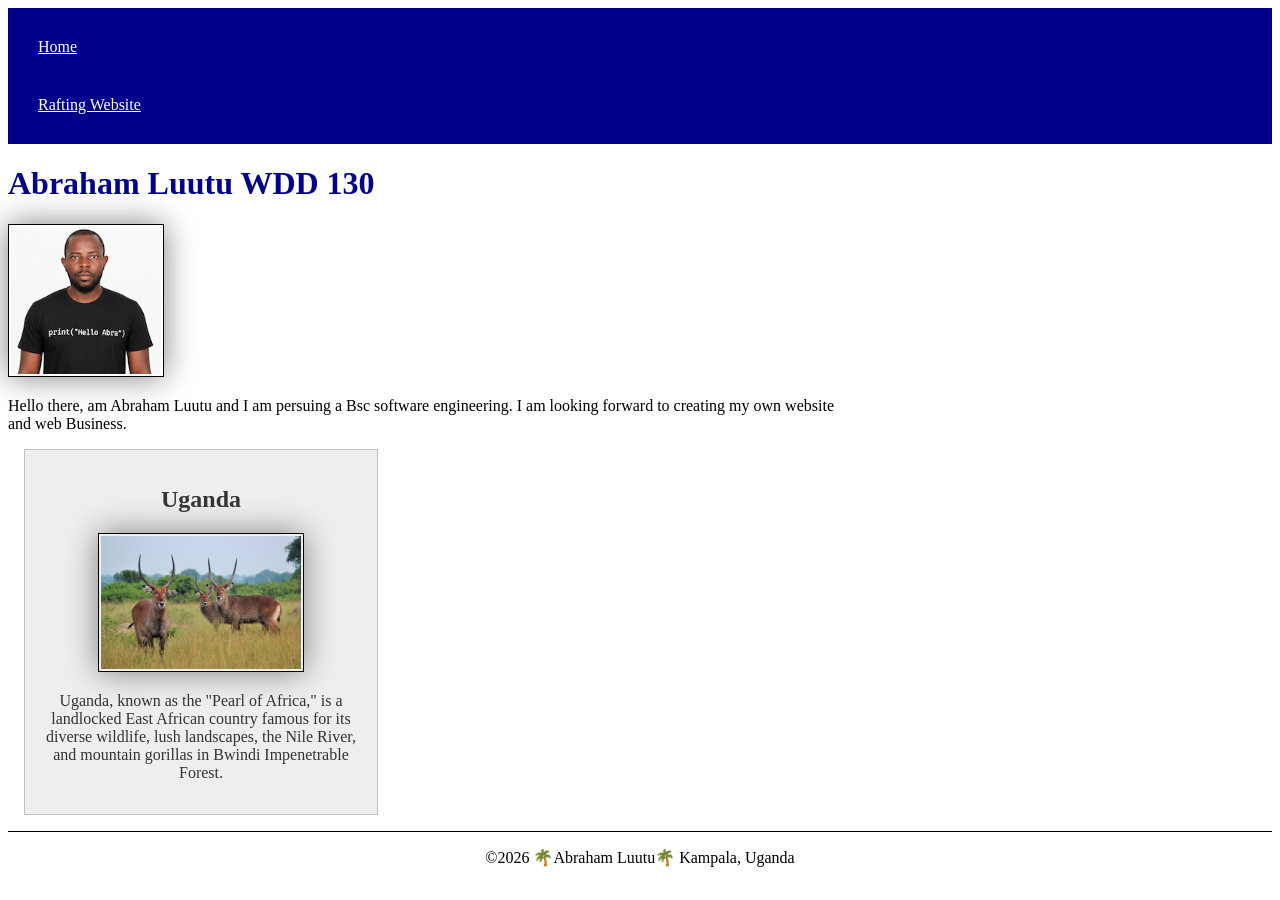
<file: index.html>
<!DOCTYPE html>
<html lang="en">

<head>
    <meta charset="UTF-8">
    <meta name="viewport" content="width=device-width, initial-scale=1.0">
    <title>Abraham Luutu | WDD 130</title>
    <meta name="description" content="This is Abraham Luutu WDD130 Homepage Enhancement with a lot of features including css and many more tags.">
    <meta name="author" content="Abraham Luutu">
    <link rel="stylesheet" href="styles/styles.css">
</head>

<body>
    <header>
        <nav>
            <a href="#">Home</a>
            <a href="wwr/">Rafting Website</a>
        </nav>
    </header>
    <main>
        <h1>Abraham Luutu WDD 130</h1>
        <img src="images/profile.jpg" alt="Abraham Luutu" width="200">
        <p>Hello there, am Abraham Luutu and I am persuing a Bsc software engineering. I am looking
            forward to creating my own website and web Business.</p>
    </main>
    <aside>
        <h2>Uganda</h2>
        <img src="images/ugandagp.jpg" alt="A picture of animals in a game park in uganda.">
        <p>Uganda, known as the "Pearl of Africa," is a landlocked East African country famous for
            its diverse
            wildlife, lush landscapes, the Nile River, and mountain gorillas in Bwindi Impenetrable
            Forest.</p>
    </aside>
    <footer>
        <p>©️2026 🌴Abraham Luutu🌴 Kampala, Uganda</p>
    </footer>
</body>

</html>
</file>
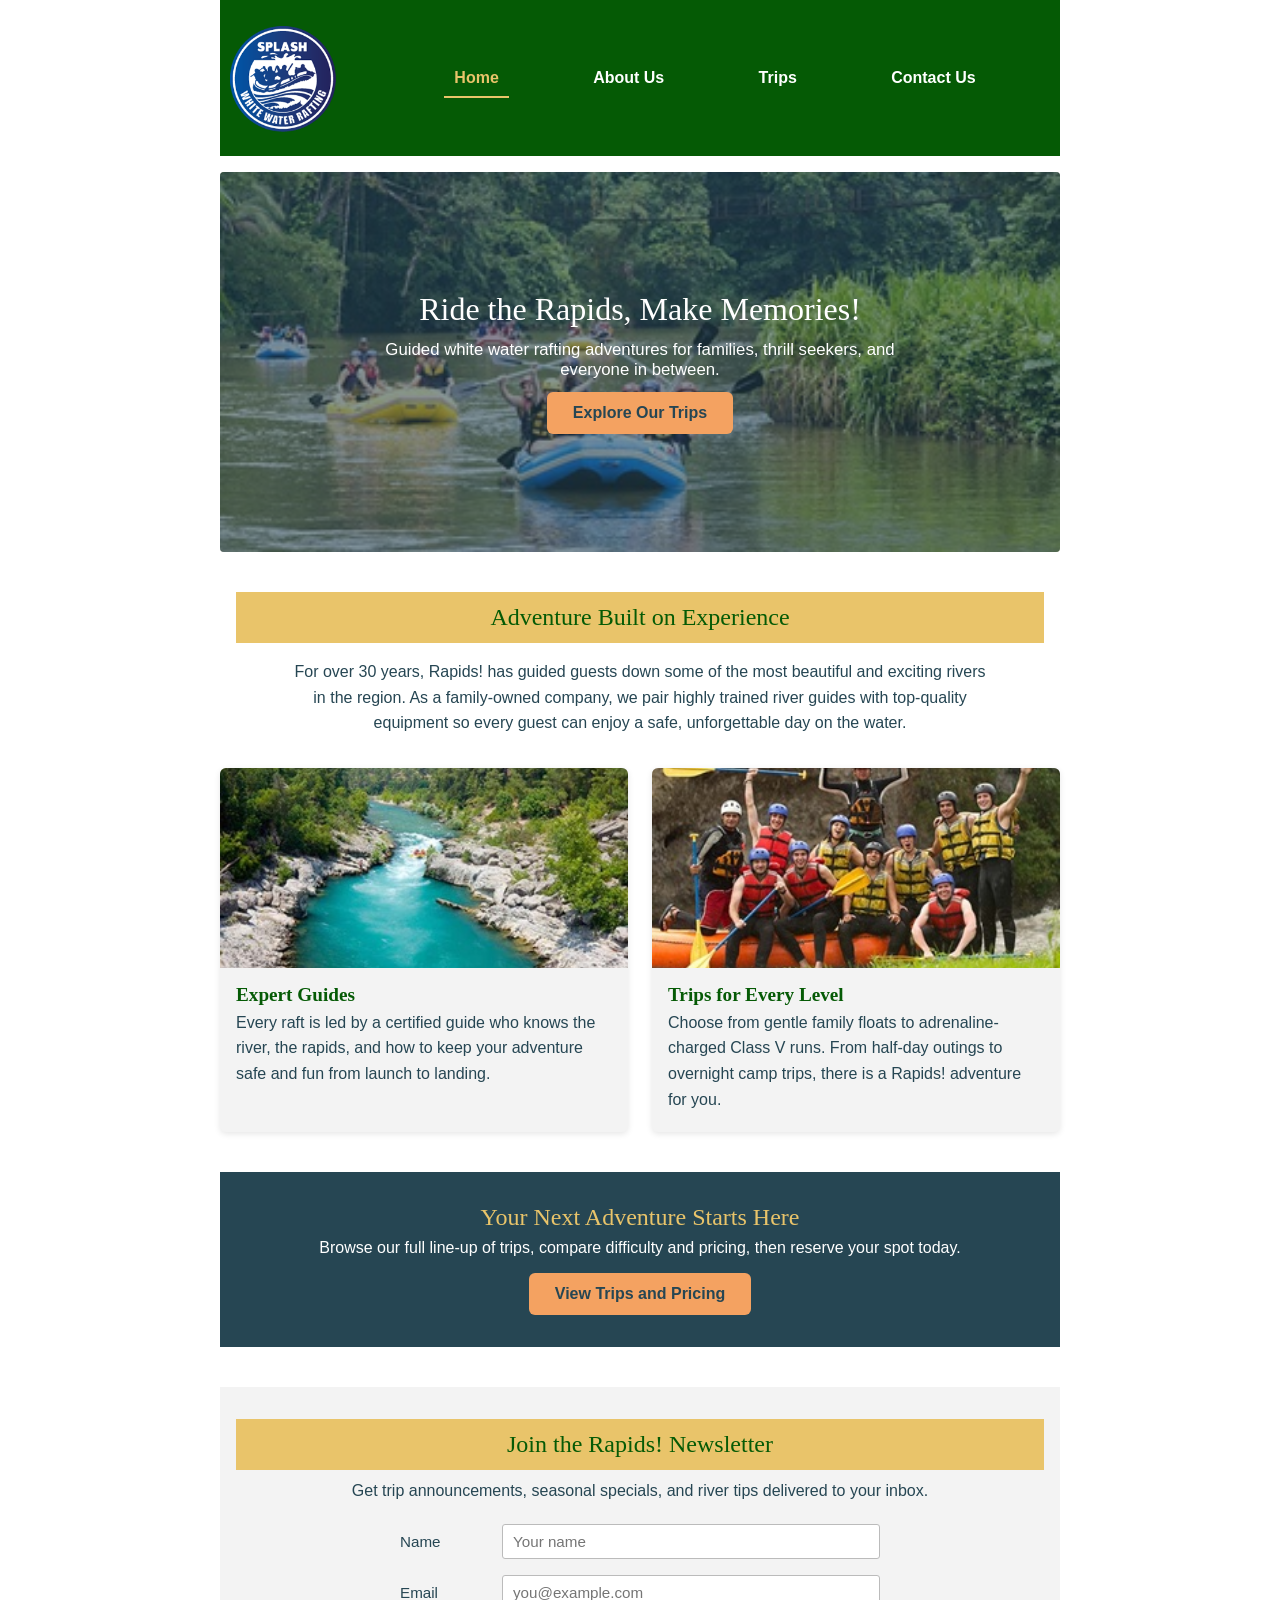
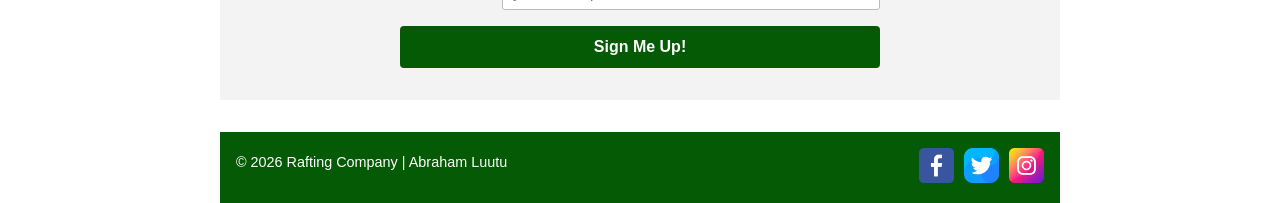
<file: wwr/index.html>
<!DOCTYPE html>
<html lang="en">

<head>
  <meta charset="UTF-8">
  <meta name="viewport" content="width=device-width, initial-scale=1.0">
  <meta name="description"
    content="Rapids! White Water Rafting Company offers guided river adventures for all skill levels. Book a trip, meet our expert guides, and sign up for our newsletter.">
  <meta name="author" content="Abraham Luutu">
  <link rel="stylesheet" href="styles/rafting.css">
  <title>Home | Rapids! Rafting Company</title>
</head>

<body>
  <header class="header">
    <div class="logo">
      <a href="index.html">
        <img src="images/logo.png" alt="Rapids! Rafting Company logo" width="120">
      </a>
    </div>
    <nav class="nav">
      <ul>
        <li><a href="index.html" class="active">Home</a></li>
        <li><a href="about.html">About Us</a></li>
        <li><a href="trips.html">Trips</a></li>
        <li><a href="contact.html">Contact Us</a></li>
      </ul>
    </nav>
  </header>

  <main>
    <section class="home-hero">
      <img class="hero-image" src="images/rafting_large.jpg"
        alt="A rafting team paddling through white water rapids">
      <div class="hero-overlay">
        <h1>Ride the Rapids, Make Memories!</h1>
        <p>Guided white water rafting adventures for families, thrill seekers, and
          everyone in between.</p>
        <a class="cta-button" href="trips.html">Explore Our Trips</a>
      </div>
    </section>

    <section class="home-about">
      <h2>Adventure Built on Experience</h2>
      <p>For over 30 years, Rapids! has guided guests down some of the most beautiful
        and exciting rivers in the region. As a family-owned company, we pair highly
        trained river guides with top-quality equipment so every guest can enjoy a safe,
        unforgettable day on the water.</p>
    </section>

    <section class="home-grid">
      <article class="feature">
        <img src="images/rafting4.jpg" alt="Professional river guide leading a raft through rapids">
        <h3>Expert Guides</h3>
        <p>Every raft is led by a certified guide who knows the river, the rapids, and
          how to keep your adventure safe and fun from launch to landing.</p>
      </article>
      <article class="feature">
        <img src="images/rafting2.jpg" alt="Rafters enjoying a scenic run on the river">
        <h3>Trips for Every Level</h3>
        <p>Choose from gentle family floats to adrenaline-charged Class V runs. From
          half-day outings to overnight camp trips, there is a Rapids! adventure for you.</p>
      </article>
    </section>

    <section class="home-cta">
      <h2>Your Next Adventure Starts Here</h2>
      <p>Browse our full line-up of trips, compare difficulty and pricing, then reserve
        your spot today.</p>
      <a class="cta-button" href="trips.html">View Trips and Pricing</a>
    </section>

    <section class="newsletter">
      <h2>Join the Rapids! Newsletter</h2>
      <p>Get trip announcements, seasonal specials, and river tips delivered to your inbox.</p>
      <form class="newsletter-form" action="#" method="post">
        <div class="form-row">
          <label for="newsletter-name">Name</label>
          <input type="text" id="newsletter-name" name="name" placeholder="Your name" required>
        </div>
        <div class="form-row">
          <label for="newsletter-email">Email</label>
          <input type="email" id="newsletter-email" name="email" placeholder="you@example.com"
            required>
        </div>
        <button type="submit">Sign Me Up!</button>
      </form>
    </section>
  </main>

  <footer class="footer">
    <p>&copy; 2026 Rafting Company | Abraham Luutu</p>
    <nav class="socialmedia">
      <a href="https://facebook.com"><img src="images/facebook.png" alt="Facebook" width="40"></a>
      <a href="https://twitter.com"><img src="images/twitter.png" alt="Twitter" width="40"></a>
      <a href="https://instagram.com"><img src="images/instagram.png" alt="Instagram" width="40"></a>
    </nav>
  </footer>
</body>

</html>
</file>
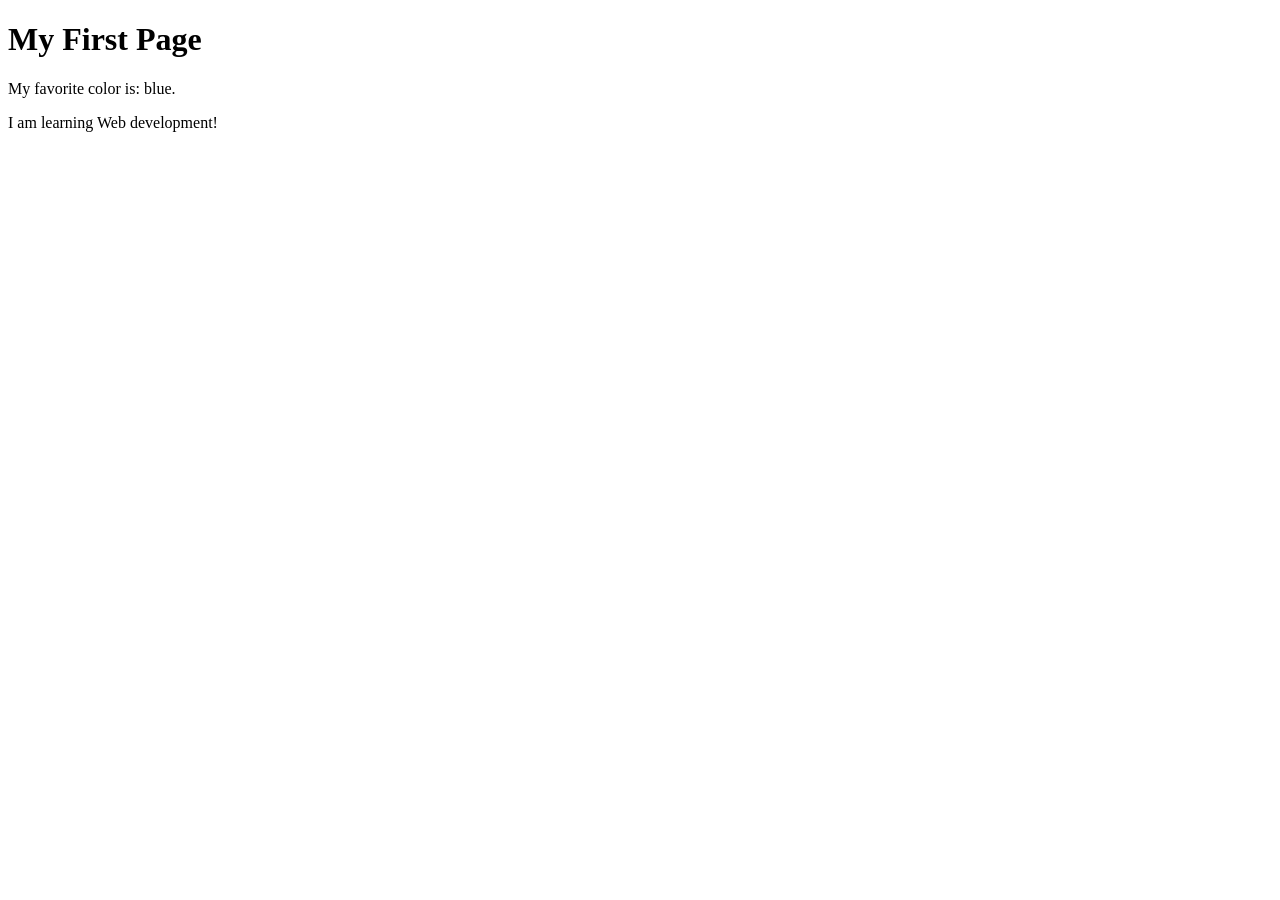
<file: week01/first-page.html>
<!DOCTYPE html>
<html lang="en">

<head>
    <meta charset="UTF-8">
    <meta name="viewport" content="width=device-width, initial-scale=1.0">
    <title>My First Page</title>
</head>

<body>
    <h1>My First Page</h1>
    <p>My favorite color is: blue.</p>
    <p>I am learning Web development!</p>
</body>

</html>
</file>
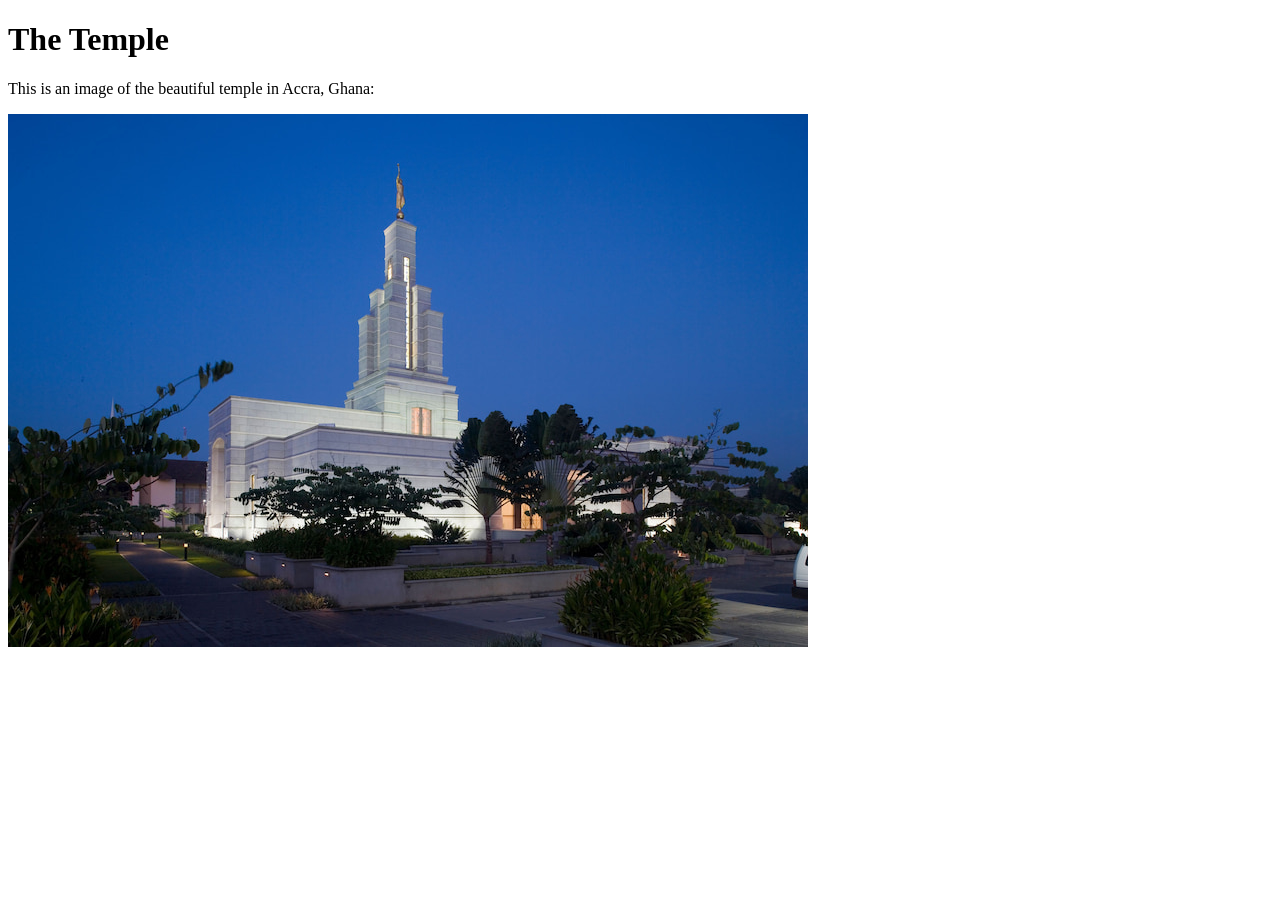
<file: week01/images-solution.html>
<!DOCTYPE html>
<html lang="en">
<head>
    <meta charset="UTF-8">
    <meta name="viewport" content="width=device-width, initial-scale=1.0">
    <title>Temple Image</title>
</head>
<body>
    <h1>The Temple</h1>
    <p>This is an image of the beautiful temple in Accra, Ghana:</p>
    <img src="images/temple-small.jpg" alt="The Accra Ghana Temple">
    
</body>
</html>
</file>
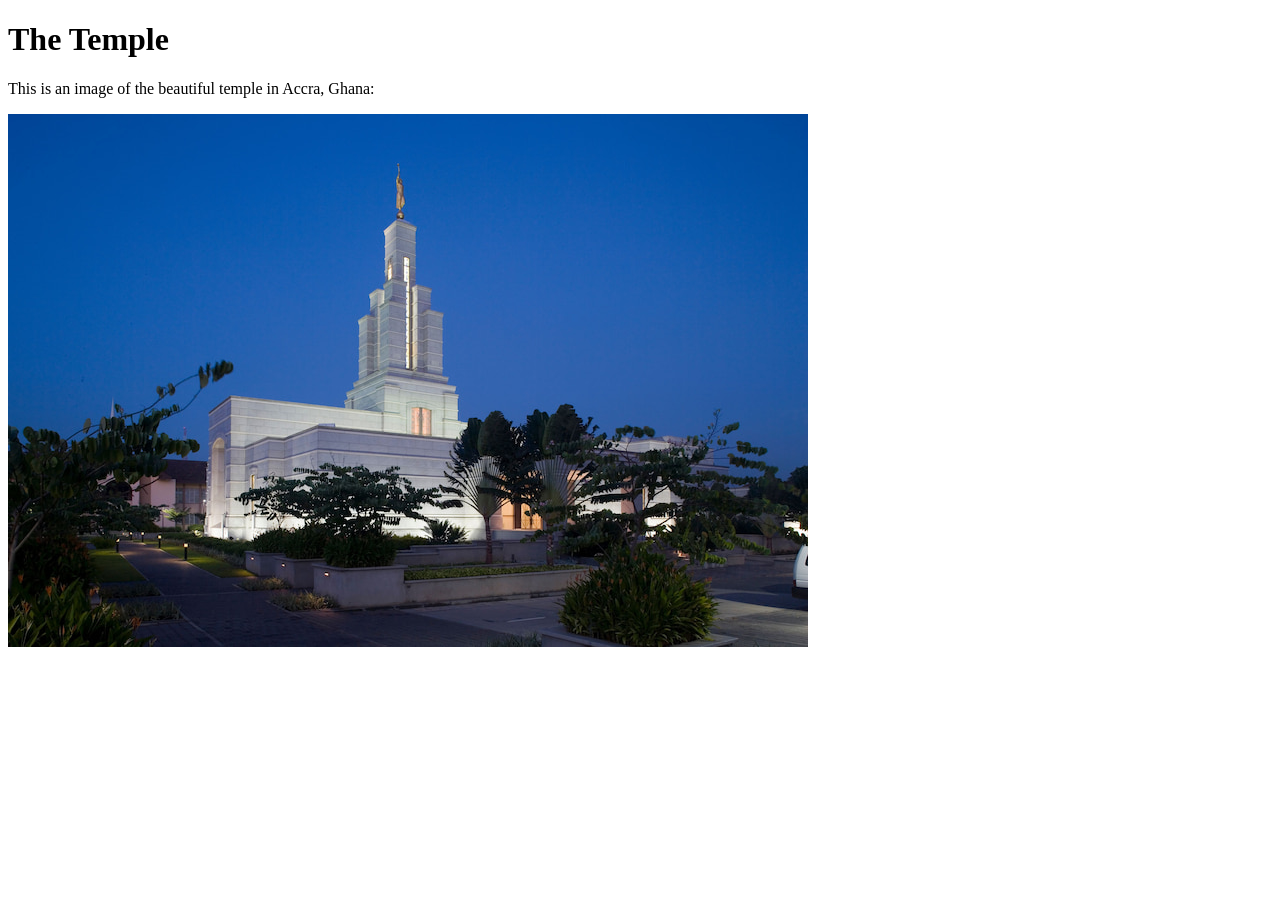
<file: week01/images.html>
<!DOCTYPE html>
<html lang="en">

<head>
    <meta charset="UTF-8">
    <meta name="viewport" content="width=device-width, initial-scale=1.0">
    <title>Temple Image</title>
</head>

<body>
    <h1>The Temple</h1>
    <p>This is an image of the beautiful temple in Accra, Ghana:</p>
    <img src="images/temple-small.jpg" alt="The Accra Ghana Temple">

</body>

</html>
</file>
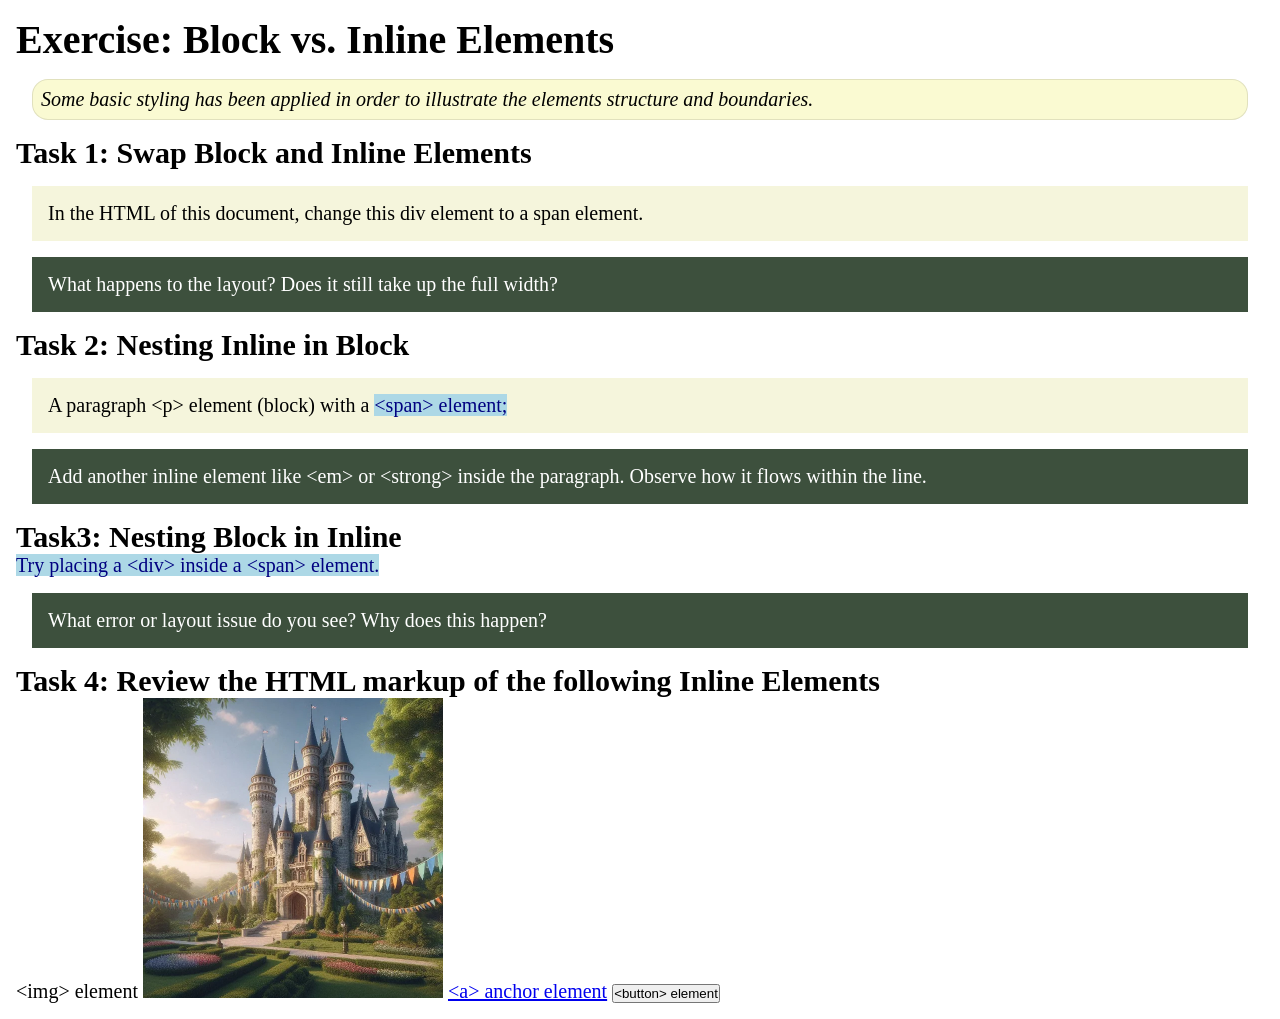
<file: week02/block-vs-inline.html>
<!DOCTYPE html>
<html lang="en">

<head>
    <meta charset="UTF-8">
    <meta name="viewport" content="width=device-width, initial-scale=1.0">
    <title>Exercise: Block vs. Inline Elements</title>
    <link rel="stylesheet" href="styles/block-vs-inline.css">
</head>

<body>
    <main>
        <h1>Exercise: Block vs. Inline Elements</h1>
        <p class="note">Some basic styling has been applied in order to illustrate the elements structure and
            boundaries.</p>

        <h2>Task 1: Swap Block and Inline Elements</h2>
        <div>In the HTML of this document, change this div element to a span element.</div>

        <p class="question">What happens to the layout? Does it still take up the full width?</p>

        <h2>Task 2: Nesting Inline in Block</h2>
        <p>A paragraph &lt;p&gt; element (block) with a <span>&lt;span&gt; element;</span></p>
        <p class="question">Add another inline element like &lt;em&gt; or &lt;strong&gt; inside the paragraph. Observe
            how it flows within the line.</p>

        <h2>Task3: Nesting Block in Inline</h2>
        <span>Try placing a &lt;div&gt; inside a &lt;span&gt; element.</span>
            <p class="question">What error or layout issue do you see? Why does this happen?</p>


            <h2>Task 4: Review the HTML markup of the following Inline Elements</h2>
        &lt;img&gt; element
        <img src="images/castle.webp" alt="placeholder image (images are inline)" width="300" height="300">
        <a href="https://churchofjesuschrist.org">&lt;a&gt; anchor element</a>
        <button type="button">&lt;button&gt; element</button>
    </main>
</body>

</html>
</file>
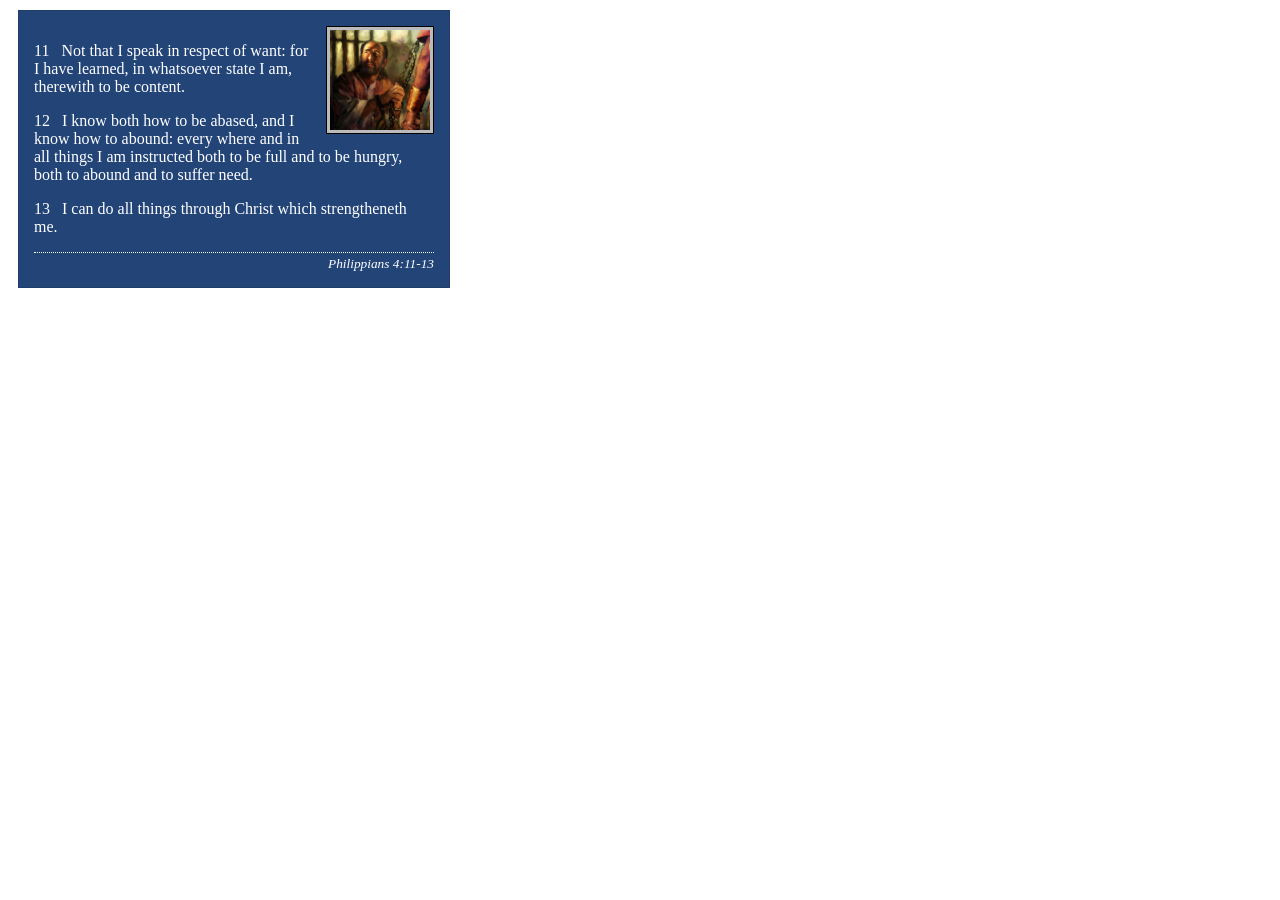
<file: week02/box-model-solution.html>
<!DOCTYPE html>
<html lang="en">
<head>
    <meta charset="UTF-8">
    <meta name="viewport" content="width=device-width, initial-scale=1.0">
    <title>Box Model Activity</title>
    <link rel="stylesheet" href="styles/box-model-solution.css">
</head>
<body>
    <main>
        <div class="callout">
            <img src="images/apostle-paul-imprisoned.webp" alt="Paul the Apostle - Imprisoned in Rome" width="200" height="200">
            <blockquote>
                <p>11 &nbsp; Not that I speak in respect of want: for I have learned, in whatsoever state I am, therewith to be content.</p>
                <p>12 &nbsp; I know both how to be abased, and I know how to abound: every where and in all things I am instructed both to be full and to be hungry, both to abound and to suffer need.</p>
                <p>13 &nbsp; I can do all things through Christ which strengtheneth me.</p>
            </blockquote>
            <cite>Philippians 4:11-13</cite>
        </div>
    </main>
</body>
</html>
</file>
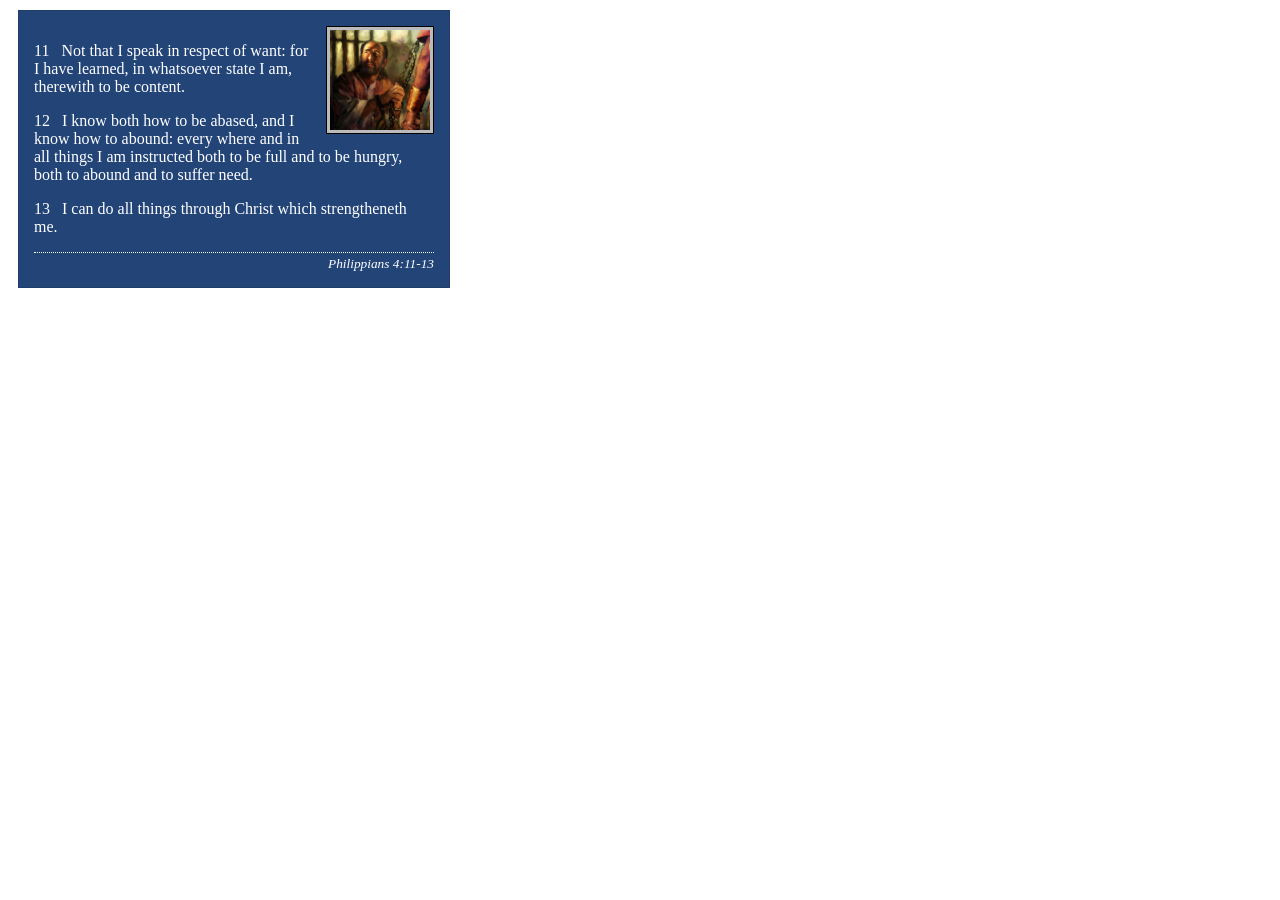
<file: week02/box-model.html>
<!DOCTYPE html>
<html lang="en">

<head>
    <meta charset="UTF-8">
    <meta name="viewport" content="width=device-width, initial-scale=1.0">
    <title>Box Model Activity</title>
    <link rel="stylesheet" href="styles/box-model.css">
</head>

<body>
    <main>
        <div class="callout">
            <img src="images/apostle-paul-imprisoned.webp"
              alt="Paul the Apostle - Imprisoned in Rome" width="200" height="200">
            <blockquote>
                <p>11 &nbsp; Not that I speak in respect of want: for I have learned, in whatsoever
                    state I am, therewith to be content.</p>
                <p>12 &nbsp; I know both how to be abased, and I know how to abound: every where and
                    in all things I am instructed both to be full and to be hungry, both to abound
                    and to suffer need.</p>
                <p>13 &nbsp; I can do all things through Christ which strengtheneth me.</p>
            </blockquote>
            <cite>Philippians 4:11-13</cite>
        </div>
    </main>
</body>

</html>
</file>
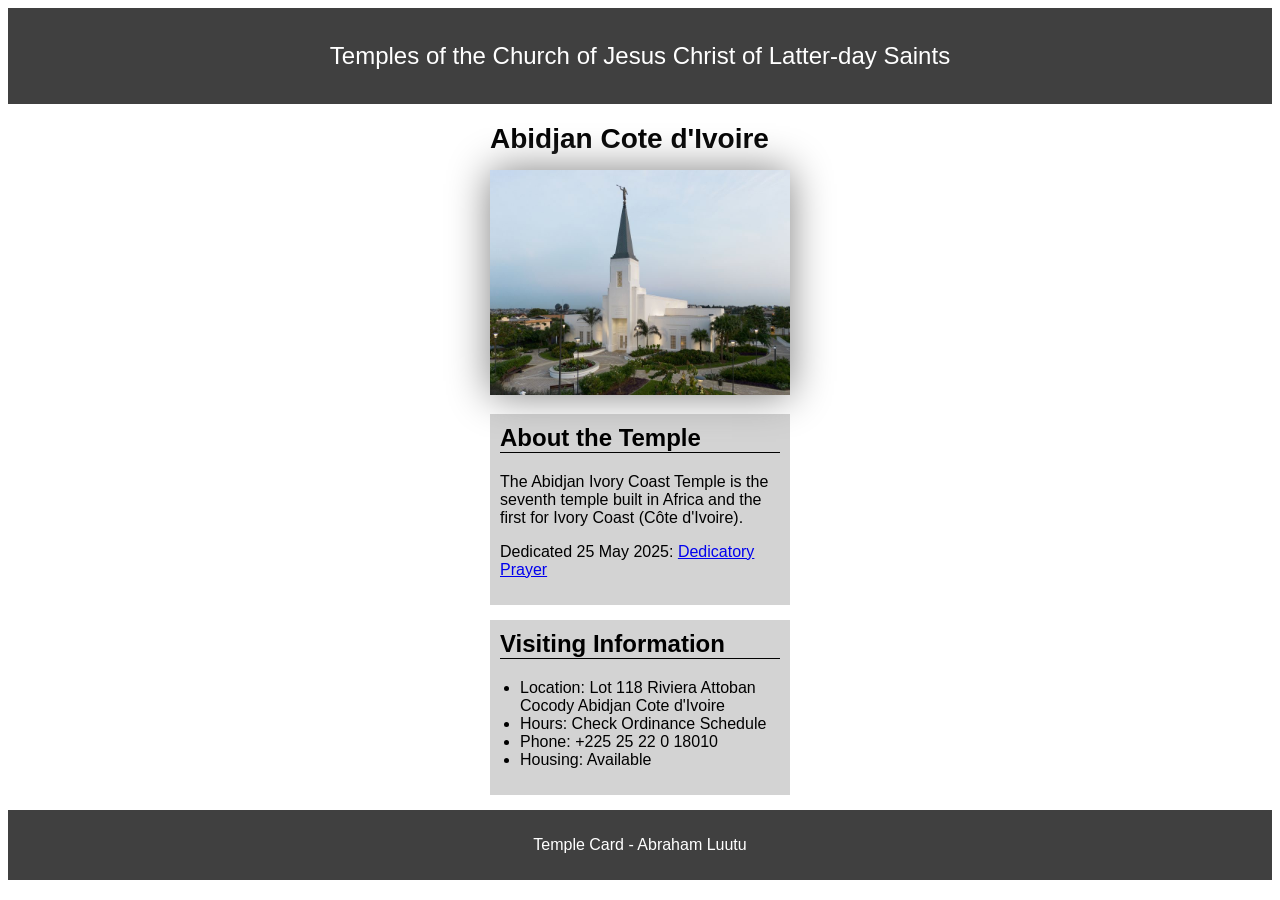
<file: week02/temple.html>
<!DOCTYPE html>
<html lang="en">

<head>
    <meta charset="UTF-8">
    <meta name="viewport" content="width=device-width, initial-scale=1.0">
    <title>Temple Card - Abidjan Cote d'Ivoire</title>
    <link rel="stylesheet" href="styles/temple.css">
</head>

<body>
    <header>
        <p>Temples of the Church of Jesus Christ of Latter-day Saints</p>
    </header>
    <main>
        <h1>Abidjan Cote d'Ivoire</h1>
        <picture>
            <img src="images/abidjan-ivory-coast.jpeg" alt="Abidjan Cote d'Ivoire Temple">
        </picture>
        <section>
            <h2>About the Temple</h2>
            <p>The Abidjan Ivory Coast Temple is the seventh temple built in Africa and the first
                for Ivory Coast (Côte
                d'Ivoire).</p>
            <p>Dedicated 25 May 2025: <a
                  href="https://www.churchofjesuschrist.org/temples/dedicatory-prayer/abidjan-ivory-coast-temple/2025-05-25?lang=eng"
                  target="_blank" rel="noopener noreferrer">Dedicatory Prayer</a></p>
        </section>
        <section>
            <h2>Visiting Information</h2>
            <ul>
                <li>Location: Lot 118 Riviera Attoban Cocody Abidjan Cote d'Ivoire</li>
                <li>Hours: Check Ordinance Schedule</li>
                <li>Phone: +225 25 22 0 18010</li>
                <li>Housing: Available</li>
            </ul>
        </section>
    </main>
    <footer>
        <p>Temple Card - Abraham Luutu</p>
    </footer>
</body>

</html>
</file>
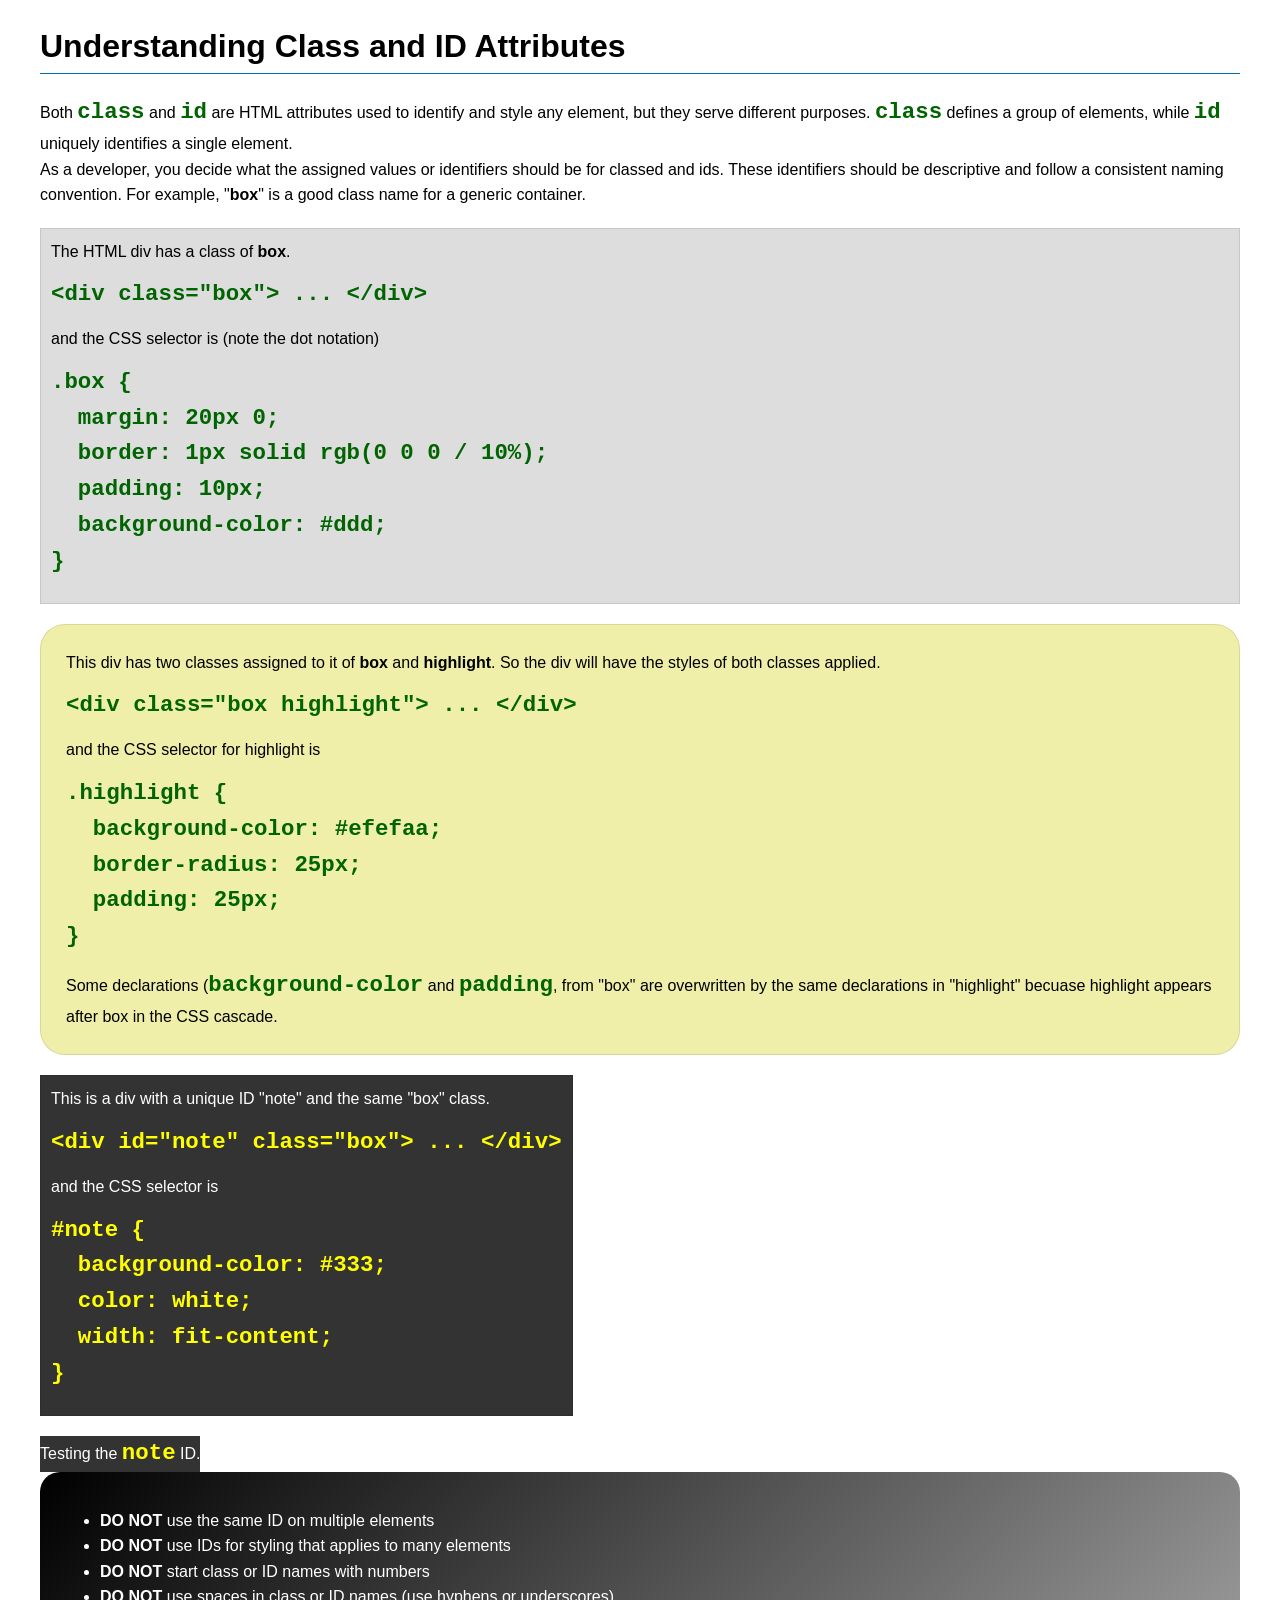
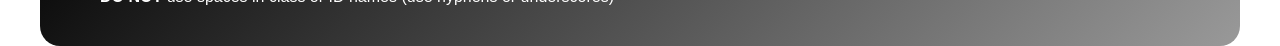
<file: week03/class-and-id.html>
<!DOCTYPE html>
<html lang="en">

<head>
    <meta charset="UTF-8">
    <meta name="viewport" content="width=device-width, initial-scale=1.0">
    <title>Class vs ID Attributes</title>
    <link rel="stylesheet" href="styles/class-and-id.css">
</head>

<body>
    <h1>Understanding Class and ID Attributes</h1>
    <p>Both <code>class</code> and <code>id</code> are HTML attributes used to identify and style any element, but they
        serve different purposes. <code>class</code> defines a group of elements, while <code>id</code> uniquely
        identifies a single element.</p>
    <p>As a developer, you decide what the assigned values or identifiers should be for classed and ids. These
        identifiers should be
        descriptive and follow a consistent naming convention. For example, "<strong>box</strong>" is a good class name
        for a generic container.</p>
    <div class="box">
        <p>The HTML div has a class of <strong>box</strong>.</p>
        <pre><code class="html">&lt;div class="box"&gt; ... &lt;/div&gt;</code></pre>
        and the CSS selector is (note the dot notation)
        <pre><code class="css">.box {
  margin: 20px 0;
  border: 1px solid rgb(0 0 0 / 10%);
  padding: 10px;
  background-color: #ddd; 
}</code></pre>
    </div>

    <div class="box highlight">
        <p>This div has two classes assigned to it of <strong>box</strong> and <strong>highlight</strong>. So the div
            will have the styles of both classes applied.</p>
        <pre><code class="html">&lt;div class="box highlight"&gt; ... &lt;/div&gt;</code></pre>
        and the CSS selector for highlight is
        <pre><code class="css">.highlight {
  background-color: #efefaa;
  border-radius: 25px;
  padding: 25px;
}</code></pre>
<p>Some declarations (<code>background-color</code> and <code>padding</code>, from "box" are overwritten by the same declarations in "highlight" becuase highlight appears after box in the CSS cascade.</p>
    </div>

    <div id="note" class="box">
        <p>This is a div with a unique ID "note" and the same "box" class.</p>
        <pre><code class="html">&lt;div id="note" class="box"&gt; ... &lt;/div&gt;</code></pre>
        and the CSS selector is
        <pre><code class="css">#note {
  background-color: #333;
  color: white;
  width: fit-content;
}</code></pre>
    </div>

    <div id="note">
        <p>Testing the <code>note</code> ID.</p>
    </div>

    <section id="best-practice">
        <ul>
            <li><strong>DO NOT</strong> use the same ID on multiple elements</li>
            <li><strong>DO NOT</strong> use IDs for styling that applies to many elements</li>
            <li><strong>DO NOT</strong> start class or ID names with numbers</li>
            <li><strong>DO NOT</strong> use spaces in class or ID names (use hyphens or underscores)</li>
        </ul>
    </section>




</body>

</html>
</file>
<file: styles/styles.css>
nav {
    background-color: darkblue;
    padding: 10px;
}

nav a {
    color: white;
    display: block;
    padding: 20px;
}

h1 {
    color: darkblue;
}

img {
    width: 150px;
    height: auto;
    border: 1px solid black;
    padding: 2px;
    box-shadow: 0 0 30px grey;
}

p {
    padding: 0px;
}

main {
    max-width: 840px;
}

main img {
    width: 150px;
    height: auto;
    border: 1px solid black;
    padding: 2px;
    box-shadow: 0 0 30px grey;
}

aside {
    width: 20rem;
    margin: 1rem;
    border: 1px solid rgb(0 0 0 /0.2);
    padding: 1rem;
    color: #333;
    text-align: center;
    background-color: #eee;
}

aside img {
    width: 200px;
    height: auto;
}

footer {
    margin-top: 15px;
    border-top: 1px solid #000;
    text-align: center;
}
</file>
<file: wwr/styles/rafting.css>
:root {
  --primary-color: #055a05;
  --secondary-color: #f4a261;
  --accent-color1: #264653;
  --accent-color2: #e9c46a;
  --light-bg: #f3f3f3;
  --border-color: #e0e0e0;
  --input-border: #bbbbbb;
  --muted-text: #767676;
  --display-font: 'Alfa Slab One', Georgia, serif;
  --heading-font: 'Times New Roman', Georgia, serif;
  --body-font: Helvetica, Arial, sans-serif;
}

* {
  margin: 0;
  padding: 0;
  box-sizing: border-box;
}

body {
  font-family: var(--body-font);
  color: var(--accent-color1);
}

header,
main,
footer {
  width: 840px;
  margin: 0 auto;
}

/* ========== Header ========== */
.header {
  display: grid;
  grid-template-columns: 150px 1fr;
  align-items: center;
  background-color: var(--primary-color);
  color: var(--accent-color2);
  padding: 1rem 0;
}

.logo {
  display: flex;
  align-items: center;
}

.logo img {
  width: 120px;
  height: auto;
}

.nav ul {
  display: flex;
  list-style: none;
  justify-content: space-evenly;
  align-items: center;
}

.nav a {
  text-decoration: none;
  padding: 10px;
  font-weight: bold;
  transition: color 0.3s ease;
  color: #ffffff;
}

.nav a:hover,
.nav a.active {
  color: var(--accent-color2);
}

.nav a.active {
  border-bottom: 2px solid var(--accent-color2);
}

/* ========== Hero (About) ========== */
.hero,
.home-hero {
  position: relative;
  margin-top: 1rem;
  overflow: hidden;
}

.home-hero {
  border-radius: 4px;
}

.hero-image {
  display: block;
  width: 100%;
  height: auto;
}

.home-hero .hero-image {
  height: 380px;
  object-fit: cover;
}

.hero h1 {
  font-family: var(--display-font);
  position: absolute;
  top: 20px;
  width: 100%;
  padding: 16px;
  text-align: center;
  background-color: var(--accent-color1);
  opacity: 0.7;
  color: #ffffff;
}

.hero article {
  position: absolute;
  bottom: 20px;
  left: 0;
  right: 0;
  margin: 0 16px;
  padding: 16px;
  background-color: rgba(42, 157, 143, 0.6);
  color: #ffffff;
}

.hero article p {
  flex: 1;
  font-size: 0.95rem;
  line-height: 1.5;
}

.hero article img {
  float: right;
  width: 125px;
  box-shadow: 0 4px 8px rgba(0, 0, 0, 0.9);
}

.history {
  display: grid;
  grid-template-columns: 1fr 200px 1fr;
  align-items: center;
  gap: 1rem;
  padding: 1rem;
}

.history img {
  width: 100%;
  border-radius: 10px;
}

/* ========== Section headings ========== */
#about,
#trips {
  margin-top: 2.5rem;
}

h1,
h2 {
  background-color: var(--accent-color2);
  color: var(--primary-color);
  text-align: center;
  padding: 12px;
  font-family: var(--heading-font);
  font-weight: normal;
  font-size: 1.5rem;
}

#about p,
#trips p {
  padding: 16px;
}

.adventures {
  display: grid;
  grid-template-columns: repeat(5, 1fr);
  gap: 1rem;
  padding: 1rem;
}

figure {
  border: thin silver solid;
  display: flex;
  flex-flow: column;
  padding: 5px;
  background-color: #ffffff;
}

figure img {
  width: 100%;
  height: 100px;
  object-fit: cover;
}

figcaption {
  background-color: #222222;
  color: #ffffff;
  font: italic smaller sans-serif;
  padding: 5px;
  text-align: center;
}

/* ========== Footer ========== */
.footer {
  display: flex;
  justify-content: space-between;
  align-items: center;
  padding: 1rem;
  margin-top: 2rem;
  background-color: var(--primary-color);
  color: #ffffff;
}

.footer p {
  font-size: 0.9rem;
  margin-bottom: 0.75rem;
}

.socialmedia {
  display: flex;
  gap: 10px;
}

.socialmedia a {
  text-decoration: none;
}

.socialmedia img {
  width: 35px;
  height: 35px;
}

/* ========== Contact page ========== */
.company-header {
  text-align: center;
  padding: 2rem 1rem 1.5rem;
}

.company-header h1,
.employees h2 {
  background: none;
  color: var(--accent-color1);
  font-family: var(--heading-font);
  font-weight: bold;
  text-align: center;
}

.company-header h1 {
  font-size: 1.8rem;
  padding: 0 0 0.75rem 0;
}

.company-header p {
  font-weight: bold;
  line-height: 1.5;
}

.company-header a {
  color: var(--primary-color);
  text-decoration: none;
}

.company-header a:hover {
  text-decoration: underline;
}

/* Two-column: map | form */
.contact-section {
  display: grid;
  grid-template-columns: 1fr 1fr;
  gap: 2rem;
  padding: 1rem 0 2rem;
  align-items: start;
}

.map-container,
.employees {
  border-radius: 4px;
}

.map-container {
  overflow: hidden;
  background-color: #d9d9d9;
  box-shadow: 0 2px 6px rgba(0, 0, 0, 0.1);
}

.map-container iframe {
  display: block;
  width: 100%;
  height: 360px;
  border: none;
}

/* Forms */
.contact-form {
  display: flex;
  flex-direction: column;
  gap: 0.85rem;
}

.form-row {
  display: grid;
  grid-template-columns: 90px 1fr;
  align-items: center;
  gap: 0.75rem;
}

.form-row-stack {
  align-items: start;
}

.form-row label,
.form-row .form-label {
  font-weight: normal;
  font-size: 0.95rem;
  line-height: 1.2;
}

.contact-form input[type="text"],
.contact-form input[type="email"],
.contact-form textarea,
.newsletter-form input[type="text"],
.newsletter-form input[type="email"] {
  width: 100%;
  padding: 8px 10px;
  border: 1px solid var(--input-border);
  border-radius: 3px;
  font-family: var(--body-font);
  font-size: 0.95rem;
  background-color: #ffffff;
}

.contact-form input:focus,
.contact-form textarea:focus,
.newsletter-form input:focus {
  border-color: var(--primary-color);
  outline: none;
  box-shadow: 0 0 4px rgba(5, 90, 5, 0.25);
}

.contact-form textarea {
  resize: vertical;
  min-height: 90px;
}

.contact-form input::placeholder,
.contact-form textarea::placeholder {
  color: var(--muted-text);
}

.radio-group {
  display: flex;
  flex-direction: column;
  gap: 0.35rem;
}

.radio-group label,
.newsletter-check label {
  display: flex;
  align-items: center;
  gap: 0.5rem;
  font-weight: normal;
  cursor: pointer;
}

.newsletter-check {
  margin: 0.25rem 0 0;
}

.newsletter-check input[type="checkbox"] {
  width: 16px;
  height: 16px;
  cursor: pointer;
}

/* Submit buttons */
.contact-form button[type="submit"],
.newsletter-form button[type="submit"] {
  background-color: var(--primary-color);
  color: #ffffff;
  font-size: 1rem;
  font-weight: bold;
  cursor: pointer;
  transition: background-color 0.2s ease;
}

.contact-form button[type="submit"] {
  display: block;
  width: 100%;
  padding: 10px;
  border: 1px solid var(--accent-color1);
  border-radius: 3px;
  margin-top: 0.25rem;
}

.newsletter-form button[type="submit"] {
  padding: 12px;
  border: none;
  border-radius: 4px;
}

.contact-form button[type="submit"]:hover,
.newsletter-form button[type="submit"]:hover {
  background-color: var(--accent-color1);
}

/* Employees */
.employees {
  margin-top: 2rem;
  padding: 1.5rem 1rem;
  background-color: var(--light-bg);
}

.employees h2 {
  font-size: 1.4rem;
  margin-bottom: 1.5rem;
  padding: 0;
}

.employee-grid {
  display: grid;
  grid-template-columns: repeat(3, 1fr);
  gap: 1.5rem;
}

.employee-grid figure {
  background-color: #ffffff;
  border: 1px solid var(--border-color);
  border-radius: 4px;
  padding: 1rem;
  text-align: center;
  align-items: center;
  gap: 0.5rem;
  transition: transform 0.2s ease, box-shadow 0.2s ease;
}

.employee-grid figure:hover {
  transform: translateY(-3px);
  box-shadow: 0 4px 10px rgba(0, 0, 0, 0.1);
}

.employee-grid figure img {
  width: 100%;
  height: 110px;
  object-fit: cover;
  background-color: #d9d9d9;
  border-radius: 3px;
}

.employee-grid figcaption {
  background: none;
  color: var(--accent-color1);
  font-style: normal;
  font-weight: normal;
  font-size: 0.9rem;
  padding: 0.25rem 0 0;
}

/* ========== Shared call-to-action button ========== */
.cta-button {
  display: inline-block;
  padding: 12px 26px;
  background-color: var(--secondary-color);
  color: var(--accent-color1);
  font-weight: bold;
  text-decoration: none;
  border-radius: 6px;
  transition: background-color 0.2s ease, transform 0.2s ease;
}

.cta-button:hover,
.cta-button:focus {
  background-color: var(--accent-color2);
  transform: translateY(-2px);
}

/* ========== Home page ========== */
.home-hero .hero-overlay {
  position: absolute;
  top: 0;
  right: 0;
  bottom: 0;
  left: 0;
  display: flex;
  flex-direction: column;
  justify-content: center;
  align-items: center;
  gap: 0.75rem;
  padding: 2rem;
  text-align: center;
  background-color: rgba(38, 70, 83, 0.55);
}

.home-hero h1 {
  background: none;
  color: #ffffff;
  font-family: var(--display-font);
  font-size: 2rem;
  padding: 0;
}

.home-hero p {
  color: #ffffff;
  font-size: 1.05rem;
  max-width: 34rem;
}

.home-about,
.page-intro {
  padding: 0 1rem;
  text-align: center;
}

.home-about {
  margin-top: 2.5rem;
}

.page-intro {
  margin-top: 1rem;
}

.home-about p,
.page-intro p {
  padding: 1rem 0 0;
  line-height: 1.6;
  max-width: 44rem;
  margin: 0 auto;
}

.home-grid {
  display: grid;
  grid-template-columns: repeat(2, 1fr);
  gap: 1.5rem;
  padding: 2rem 0 0;
}

.feature {
  display: flex;
  flex-direction: column;
  overflow: hidden;
  background-color: var(--light-bg);
  border-radius: 6px;
  box-shadow: 0 2px 6px rgba(0, 0, 0, 0.1);
}

.feature img {
  width: 100%;
  height: 200px;
  object-fit: cover;
}

.feature h3,
.trip-info h3 {
  font-family: var(--heading-font);
  color: var(--primary-color);
}

.feature h3 {
  font-size: 1.2rem;
  padding: 1rem 1rem 0.25rem;
}

.feature p {
  padding: 0 1rem 1.25rem;
  line-height: 1.6;
}

/* Shared CTA banners */
.home-cta,
.trip-cta {
  margin-top: 2.5rem;
  padding: 2rem 1rem;
  text-align: center;
  background-color: var(--accent-color1);
}

.home-cta h2,
.trip-cta h2 {
  background: none;
  color: var(--accent-color2);
  padding: 0 0 0.5rem;
}

.home-cta p,
.trip-cta p {
  color: #ffffff;
  margin-bottom: 1rem;
}

.newsletter {
  margin-top: 2.5rem;
  padding: 2rem 1rem;
  text-align: center;
  background-color: var(--light-bg);
}

.newsletter p {
  padding: 0.75rem 0 0;
}

.newsletter-form {
  display: flex;
  flex-direction: column;
  gap: 1rem;
  max-width: 480px;
  margin: 1.5rem auto 0;
  text-align: left;
}

/* ========== Trips page ========== */
.trip-details {
  margin-top: 2.5rem;
}

.trip {
  display: grid;
  grid-template-columns: 1fr 1fr;
  gap: 1.5rem;
  align-items: center;
  padding: 1.25rem 0;
  border-bottom: 1px solid var(--border-color);
}

.trip img {
  width: 100%;
  height: 240px;
  object-fit: cover;
  border-radius: 6px;
}

.trip:nth-child(even) img {
  order: 2;
}

.trip-info h3 {
  font-size: 1.3rem;
  margin-bottom: 0.5rem;
}

.trip-info p {
  line-height: 1.6;
  margin-bottom: 0.75rem;
}

.trip-facts {
  list-style: none;
  display: grid;
  grid-template-columns: 1fr 1fr;
  gap: 0.25rem 1rem;
  font-size: 0.9rem;
}

.trip-facts li {
  color: var(--accent-color1);
}

.trip-summary {
  margin-top: 2.5rem;
}

.trip-summary > p {
  padding: 1rem;
  text-align: center;
}

.table-wrap {
  overflow-x: auto;
  padding-bottom: 1rem;
}

table {
  width: 100%;
  border-collapse: collapse;
  font-size: 0.95rem;
}

caption {
  padding: 0.5rem;
  font-style: italic;
  color: var(--accent-color1);
}

th,
td {
  border: 1px solid #cccccc;
  padding: 0.6rem 0.75rem;
  text-align: left;
}

thead th {
  background-color: var(--primary-color);
  color: #ffffff;
}

tbody th {
  background-color: var(--light-bg);
  color: var(--accent-color1);
}

tbody tr:nth-child(even) td {
  background-color: #f9f9f9;
}

/* ========== Responsive ========== */
@media (max-width: 860px) {
  .contact-section {
    grid-template-columns: 1fr;
    gap: 1.5rem;
  }

  .employee-grid {
    grid-template-columns: 1fr 1fr;
  }
}

@media (max-width: 700px) {
  .home-hero .hero-image {
    height: 280px;
  }

  .home-hero h1 {
    font-size: 1.5rem;
  }

  .home-grid {
    grid-template-columns: 1fr;
  }

  .trip {
    grid-template-columns: 1fr;
  }

  .trip:nth-child(even) img {
    order: 0;
  }

  .trip-facts {
    grid-template-columns: 1fr;
  }
}

@media (max-width: 600px) {
  .form-row {
    grid-template-columns: 1fr;
    gap: 0.25rem;
  }

  .employee-grid {
    grid-template-columns: 1fr;
  }

  .company-header h1 {
    font-size: 1.4rem;
  }
}
</file>
<file: week02/styles/block-vs-inline.css>
* {
    margin: 0;
    padding: 0;
}

body {
    font-size: 20px;
    margin: 1rem;
}

p,
div {
    background-color: beige;
    margin: 1rem;
    padding: 1rem;
}

span {
    color: navy;
    background-color: lightblue;
}

code {
    margin: 0;
    padding: 0;
    color: green;
    font-size: 1.2rem;
}

.note {
    font-style: italic;
    background-color: lightgoldenrodyellow;
    border-radius: 1rem;
    border: 1px solid rgb(0 0 0 / 10%);
    margin: 1rem;
    padding: .5rem;
}

.question {
    background-color: #3d503d;
    color: #fff;
}
</file>
<file: week02/styles/box-model-solution.css>
.callout {
    max-width: 400px;
    margin: 10px;
    border: 1px solid rgba(0, 0, 0, .1);
    padding: 15px;
    background-color: #247;
    color: #fff;
}

.callout img {
    float: right;
    margin: 0 0 10px 15px;
    border: 1px solid #000;
    padding: 3px;
    background-color: #bbb;
    width: 100px;
    height: auto;

}

blockquote {
    margin: 0;
}

cite {
    display: block;
    border-top: 1px dotted #fff;
    padding-top: 3px;
    text-align: right;
    font-size: smaller;
}
</file>
<file: week02/styles/box-model.css>
.callout {
    max-width: 400px;
    margin: 10px;
    border: 1px solid rgba(0, 0, 0, .1);
    padding: 15px;
    background-color: #247;
    color: #fff;
}

.callout img {
    float: right;
    margin: 0 0 10px 15px;
    border: 1px solid #000;
    padding: 3px;
    background-color: #bbb;
    width: 100px;
    height: auto;

}

blockquote {
    margin: 0;
}

cite {
    display: block;
    border-top: 1px dotted #fff;
    padding-top: 3px;
    text-align: right;
    font-size: smaller;
}
</file>
<file: week02/styles/temple.css>
body {
    font-family: Arial, Helvetica, sans-serif;
}

header,
footer {
    background-color: #404040;
    color: white;
    padding: 10px;
    text-align: center;
}

header {
    font-size: 1.5em;
}

main {
    margin: 0 auto;
    max-width: 300px;
}

main img {
    width: 100%;
    box-shadow: 0 0 39px gray;

}

main section {
    background-color: lightgrey;
    padding: 10px;
    margin: 15px 0;
}

h1 {
    font-size: 1.75em;
    margin-bottom: 15px;
}

h2 {
    margin-top: 0;
    border-bottom: 1px solid black;
}

section p {
    margin-bottom: o;
}

ul {
    padding-left: 20px;
}
</file>
<file: week03/styles/class-and-id.css>
body {
    font-family: Arial, sans-serif;
    line-height: 1.6;
    margin: 0;
    padding: 0 40px;
}

h1 {
    border-bottom: 1px solid rgb(0 110 182);
    padding-bottom: 0;
}



p {
    margin: 0;
}

code {
    color: darkgreen;
    font-weight: 700;
    font-size: 1.4rem;
}

/* Class examples - can be reused */

.box {
    margin: 20px 0;
    border: 1px solid rgb(0 0 0 / 10%);
    padding: 10px;
    background-color: #ddd; /* this is shorthand for #dddddd */
}

.highlight {
    background-color: #efefaa;
    border-radius: 25px;
    padding: 25px;
}

/* ID examples - should be unique */

#note {
    background-color: #333;
    color: white;
    width: fit-content;
}

#note code {
    color: yellow;
}

#best-practice {
    background: linear-gradient(135deg, #000 0%, #999 100%);
    color: white;
    border-radius: 20px;
    padding: 20px
}
</file>
